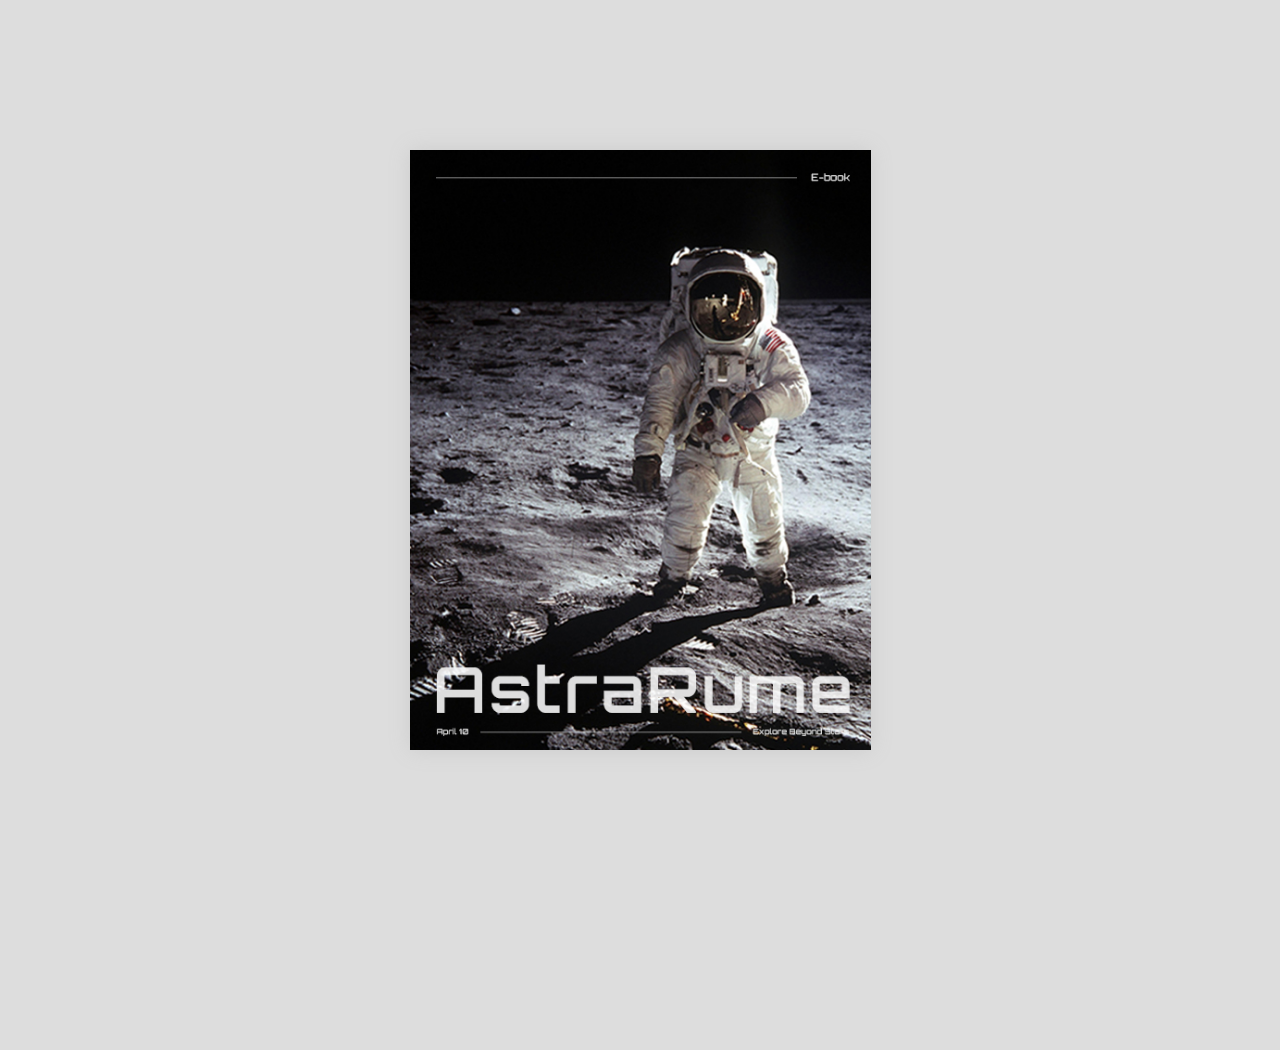
<file: Ebook/samples/basic/index.html>
<!doctype html>
<!--[if lt IE 7 ]> <html lang="en" class="ie6"> <![endif]-->
<!--[if IE 7 ]>    <html lang="en" class="ie7"> <![endif]-->
<!--[if IE 8 ]>    <html lang="en" class="ie8"> <![endif]-->
<!--[if IE 9 ]>    <html lang="en" class="ie9"> <![endif]-->
<!--[if !IE]><!--> <html lang="en"> <!--<![endif]-->
<head>
<meta name="viewport" content="width = 1050, user-scalable = no" />
<title>AstraRume E-book</title>
<!-- favicon 가로세로 16x16 -->
<link rel="shortcut icon" href="favicon/favicon.png" type="image/x-icon">
<script type="text/javascript" src="../../extras/jquery.min.1.7.js"></script>
<script type="text/javascript" src="../../extras/modernizr.2.5.3.min.js"></script>
<style>
	body{
		background-color: #ddd;
	}
</style>
</head>
<body>

<div class="flipbook-viewport">
	<div class="container">
		<div class="flipbook">
			<div style="background-image:url(pages/0.jpg)"></div>
			<div style="background-image:url(pages/1.jpg)"></div>
			<div style="background-image:url(pages/2.jpg)"></div>
			<div style="background-image:url(pages/3.jpg)"></div>
			<div style="background-image:url(pages/4.jpg)"></div>
			<div style="background-image:url(pages/5.jpg)"></div>
			<div style="background-image:url(pages/6.jpg)"></div>
			<div style="background-image:url(pages/7.jpg)"></div>
			<div style="background-image:url(pages/8.jpg)"></div>
			<div style="background-image:url(pages/9.jpg)"></div>
			<div style="background-image:url(pages/10.jpg)"></div>
			<div style="background-image:url(pages/11.jpg)"></div>
			<div style="background-image:url(pages/12.jpg)"></div>
			<div style="background-image:url(pages/13.jpg)"></div>
			<div style="background-image:url(pages/14.jpg)"></div>
			<div style="background-image:url(pages/15.jpg)"></div>
			<div style="background-image:url(pages/16.jpg)"></div>
			<div style="background-image:url(pages/17.jpg)"></div>
			<div style="background-image:url(pages/18.jpg)"></div>
			<div style="background-image:url(pages/19.jpg)"></div>
			<div style="background-image:url(pages/20.jpg)"></div>
			<div style="background-image:url(pages/21.jpg)"></div>
			<div style="background-image:url(pages/22.jpg)"></div>
			<div style="background-image:url(pages/23.jpg)"></div>
			<div style="background-image:url(pages/24.jpg)"></div>
			<div style="background-image:url(pages/25.jpg)"></div>
			<div style="background-image:url(pages/26.jpg)"></div>
			<div style="background-image:url(pages/27.jpg)"></div>
			<div style="background-image:url(pages/28.jpg)"></div>
			<div style="background-image:url(pages/29.jpg)"></div>
			<div style="background-image:url(pages/30.jpg)"></div>
		</div>
	</div>
</div>


<script type="text/javascript">

function loadApp() {

	// Create the flipbook

	$('.flipbook').turn({
			// Width

			width:922,
			
			// Height

			height:600,

			// Elevation

			elevation: 50,
			
			// Enable gradients

			gradients: true,
			
			// Auto center this flipbook

			autoCenter: true

	});
}

// Load the HTML4 version if there's not CSS transform

yepnope({
	test : Modernizr.csstransforms,
	yep: ['../../lib/turn.js'],
	nope: ['../../lib/turn.html4.min.js'],
	both: ['css/basic.css'],
	complete: loadApp
});

</script>

</body>
</html>
</file>
